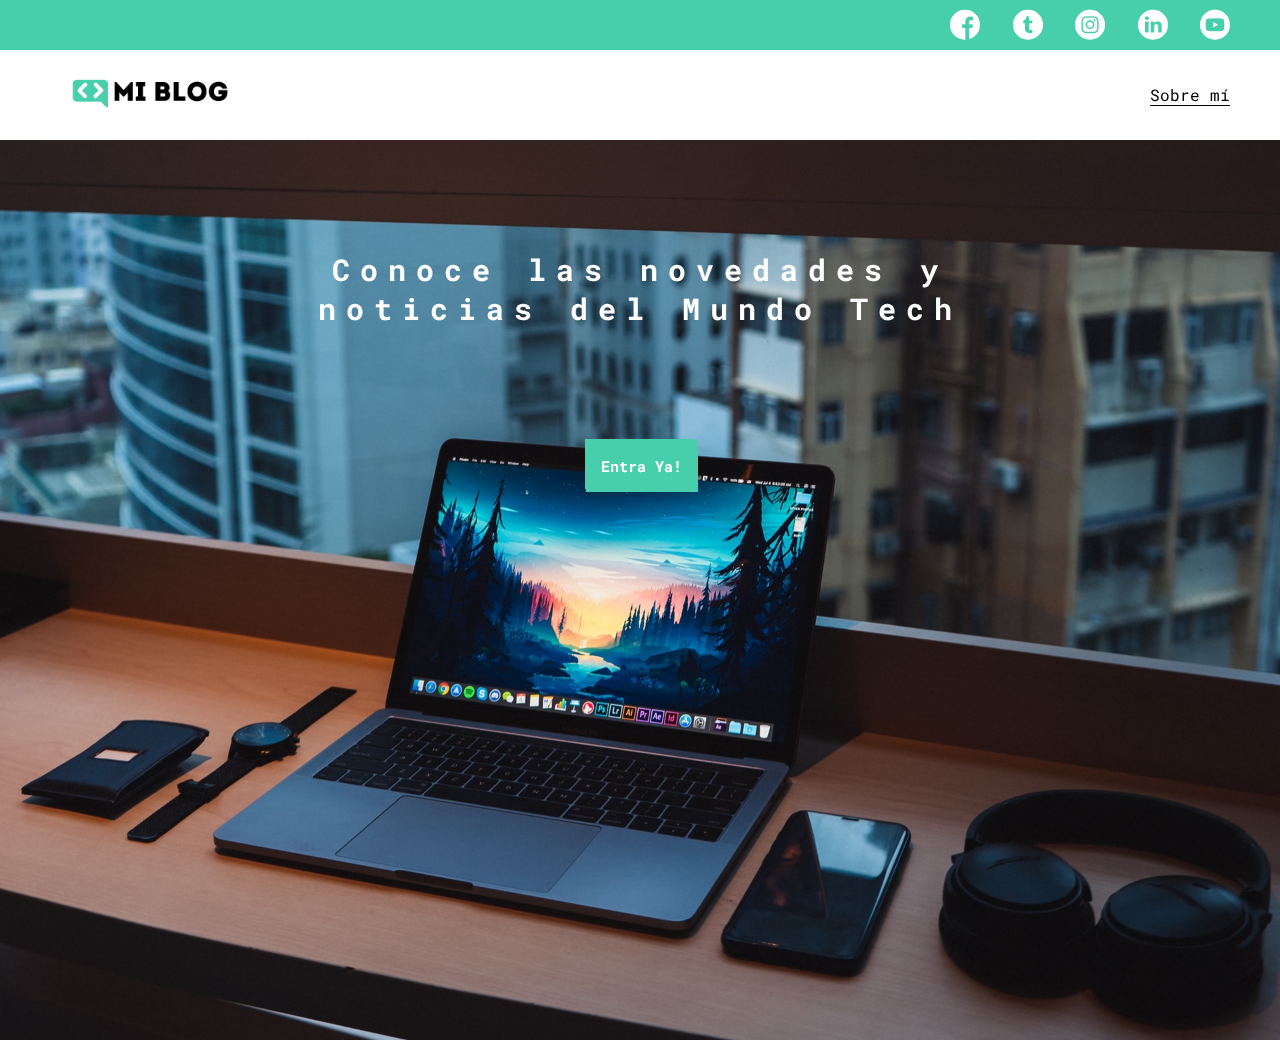
<file: index.html>
<!DOCTYPE html>
<html lang="sp">
<head>
    <meta charset="UTF-8">
    <meta http-equiv="X-UA-Compatible" content="IE=edge">
    <meta name="viewport" content="width=device-width, initial-scale=1.0">
    <title>Mi Blog</title>
    <link rel="stylesheet" href="./css/font/flaticon.css">
    <link rel="stylesheet" href="./css/main.css">
    <link rel="stylesheet" href="./css/media-queries.css">
</head>
<body class="home-body">
    <header>
        <section class="header-icons-container">
            <div class="icons">
                <a href="#"><span class="flaticon-001-facebook"></span></a>
                <a href="#"><span class="flaticon-002-twitter"></span></a>
                <a href="#"><span class="flaticon-011-instagram"></span></a>
                <a href="#"><span class="flaticon-010-linkedin"></span></a>
                <a href="#"><span class="flaticon-008-youtube"></span></a>
            </div>
        </section>
            <nav>
                <section class="nav-logo-container">
                    <a href="./index.html"><img src="./assets/img/Logo-negro.png" alt="Logo de Mi Blog"></a>
                </section>
                <section class="profile-link">
                    <a href="./perfil.html">Sobre mí</a>
                </section>
            </nav>                
    </header>
    <main class="home-main">
        <section>
            <p class="home-main-text">Conoce las novedades y<br> noticias del Mundo Tech</p>
            <button class="home-main-button">
                <a href="./blogs.html" class="home-main-button">Entra Ya!</a>
            </button>
        </section>
    </main>
</body>
</html>
</file>
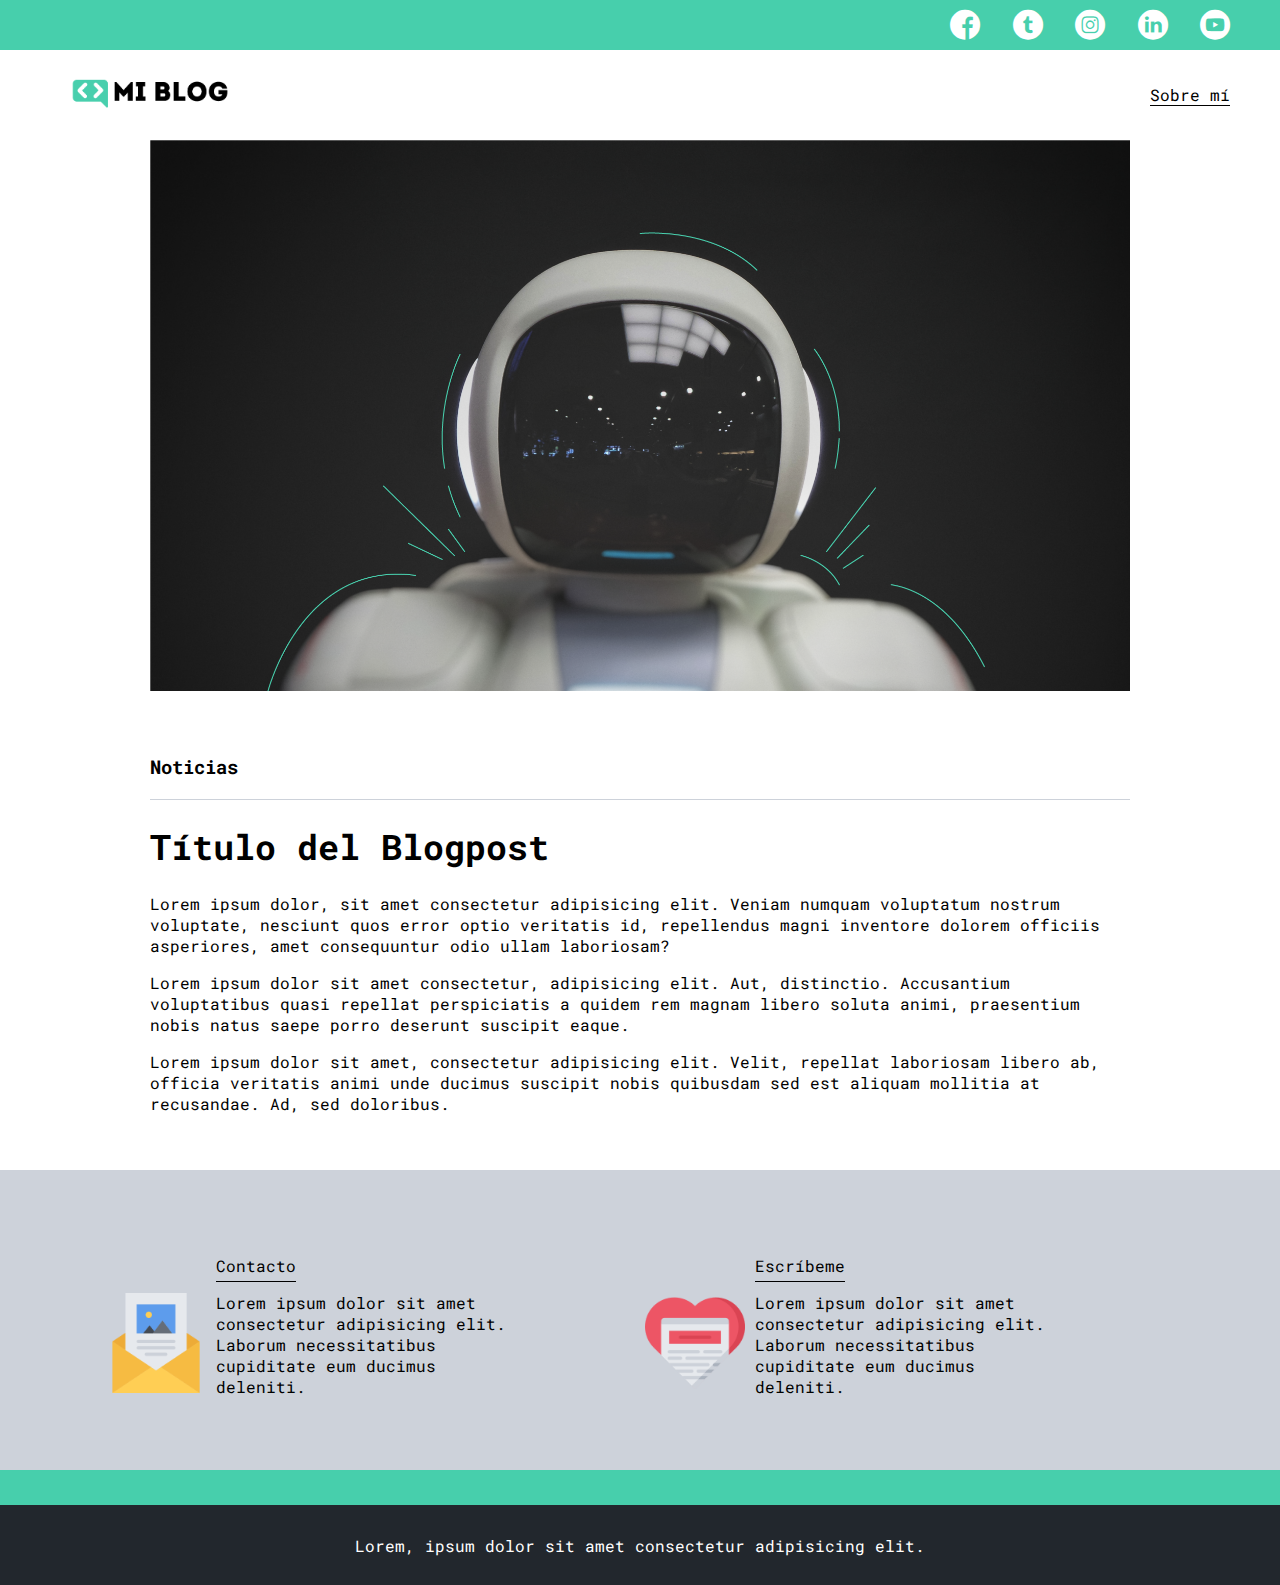
<file: blog.html>
<!DOCTYPE html>
<html lang="sp">
<head>
    <meta charset="UTF-8">
    <meta http-equiv="X-UA-Compatible" content="IE=edge">
    <meta name="viewport" content="width=device-width, initial-scale=1.0">
    <title>Mi Blog</title>
    <link rel="stylesheet" href="./css/font/flaticon.css">
    <link rel="stylesheet" href="./css/main.css">
    <link rel="stylesheet" href="./css/media-queries.css">
</head>
<body>
    <header>
        <section class="header-icons-container">
            <div class="icons">
                <a href="#"><span class="flaticon-001-facebook"></span></a>
                <a href="#"><span class="flaticon-002-twitter"></span></a>
                <a href="#"><span class="flaticon-011-instagram"></span></a>
                <a href="#"><span class="flaticon-010-linkedin"></span></a>
                <a href="#"><span class="flaticon-008-youtube"></span></a>
            </div>
        </section>
            <nav>
                <section class="nav-logo-container">
                    <a href="./index.html"><img src="./assets/img/Logo-negro.png" alt="Logo de Mi Blog"></a>
                </section>
                <section class="profile-link">
                    <a href="./perfil.html">Sobre mí</a>
                </section>
            </nav>                
    </header>
        <main>
            <section class="grid-container blogpost-img-container">
                <img src="assets/img/robot.png" alt="">
            </section>
            <section class="blogpost-main-container">
                <div class="grid-container">
                    <h3>Noticias</h3>
                    <article>
                        <h1>Título del Blogpost</h1>
                        <p>Lorem ipsum dolor, sit amet consectetur adipisicing elit. Veniam numquam voluptatum nostrum voluptate, nesciunt quos error optio veritatis id, repellendus magni inventore dolorem officiis asperiores, amet consequuntur odio ullam laboriosam?</p>
                        <p>Lorem ipsum dolor sit amet consectetur, adipisicing elit. Aut, distinctio. Accusantium voluptatibus quasi repellat perspiciatis a quidem rem magnam libero soluta animi, praesentium nobis natus saepe porro deserunt suscipit eaque.</p>
                        <p>Lorem ipsum dolor sit amet, consectetur adipisicing elit. Velit, repellat laboriosam libero ab, officia veritatis animi unde ducimus suscipit nobis quibusdam sed est aliquam mollitia at recusandae. Ad, sed doloribus.</p>
                    </article>
                </div>
            </section>
            <section class="contact-main-container">
                <div>
                    <img src="./assets/img/newsletter.png" alt="">
                    <div class="contact-left">
                        <a href="">Contacto</a>
                        <p>Lorem ipsum dolor sit amet consectetur adipisicing elit. Laborum necessitatibus cupiditate eum ducimus deleniti.</p>
                    </div>
                </div>
                <div class="contact-right">
                    <img src="./assets/img/like.png" alt="">
                    <div>
                        <a href="">Escríbeme</a>
                        <p>Lorem ipsum dolor sit amet consectetur adipisicing elit. Laborum necessitatibus cupiditate eum ducimus deleniti.</p>
                    </div>
                </div>
            </section>
        </main>
    <footer>
        <p>Lorem, ipsum dolor sit amet consectetur adipisicing elit.</p>
    </footer>
</body>
</html>
</file>
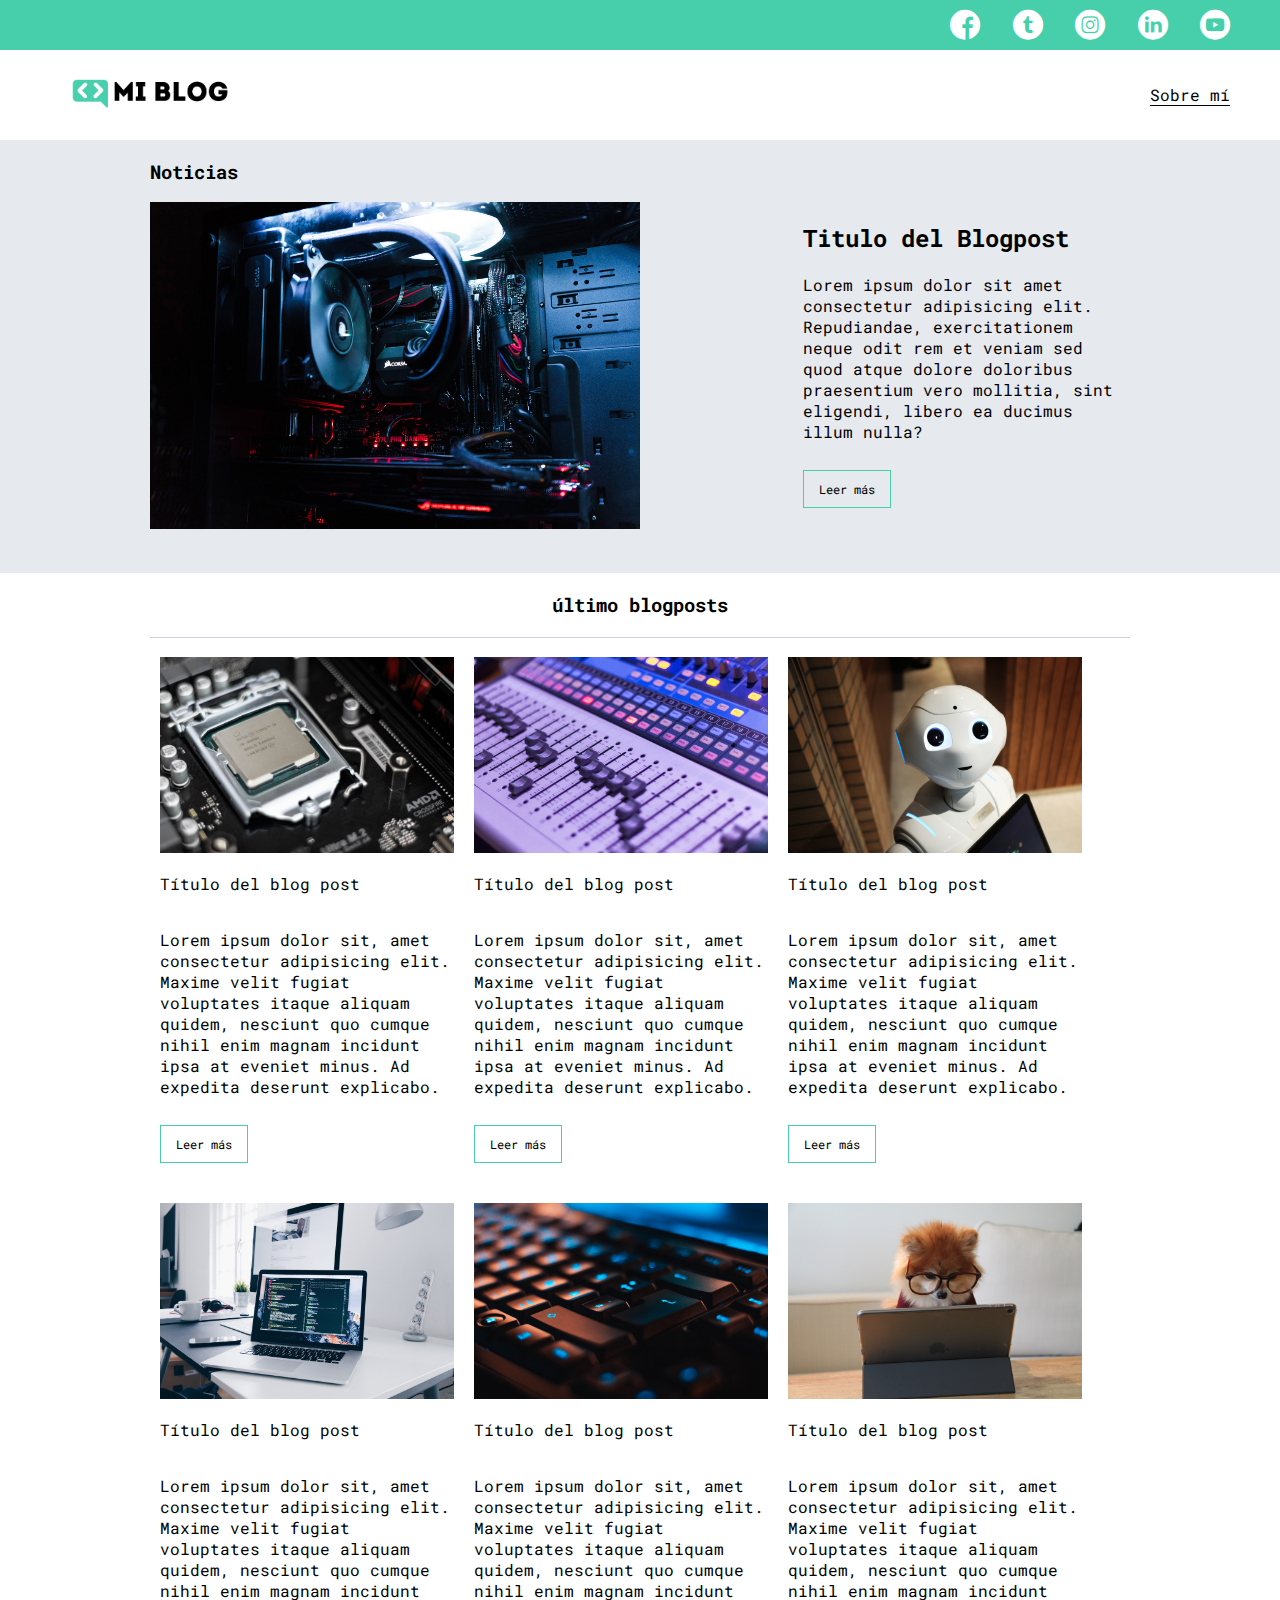
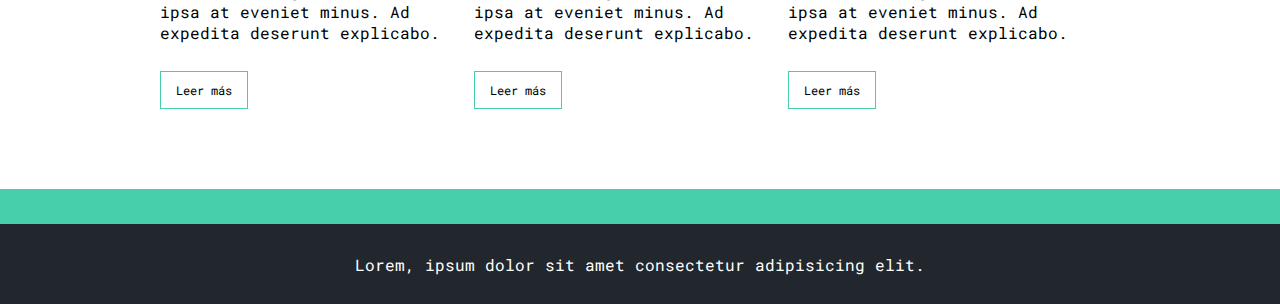
<file: blogs.html>
<!DOCTYPE html>
<html lang="sp">
<head>
    <meta charset="UTF-8">
    <meta http-equiv="X-UA-Compatible" content="IE=edge">
    <meta name="viewport" content="width=device-width, initial-scale=1.0">
    <title>Mi Blog</title>
    <link rel="stylesheet" href="./css/font/flaticon.css">
    <link rel="stylesheet" href="./css/main.css">
    <link rel="stylesheet" href="./css/media-queries.css">
</head>
<body>
    <header>
        <section class="header-icons-container">
            <div class="icons">
                <a href="#"><span class="flaticon-001-facebook"></span></a>
                <a href="#"><span class="flaticon-002-twitter"></span></a>
                <a href="#"><span class="flaticon-011-instagram"></span></a>
                <a href="#"><span class="flaticon-010-linkedin"></span></a>
                <a href="#"><span class="flaticon-008-youtube"></span></a>
            </div>
        </section>
            <nav>
                <section class="nav-logo-container">
                    <a href="./index.html"><img src="./assets/img/Logo-negro.png" alt="Logo de Mi Blog"></a>
                </section>
                <section class="profile-link">
                    <a href="./perfil.html">Sobre mí</a>
                </section>
            </nav>                
    </header>
    <main class="blogs-main">
        <section class="blogs-news-container">
            <div class="grid-container blogs-main-new">
                <h3>Noticias</h3>
                <div class="blogs-news-img-container">
                    <img src="./assets/img/artiom.jpg" alt="Imagen Noticia">
                </div>
                <div class="blogs-news-info-container">
                    <h2>Titulo del Blogpost</h2>
                    <p>Lorem ipsum dolor sit amet consectetur adipisicing elit. Repudiandae, exercitationem neque odit rem et veniam sed quod atque dolore doloribus praesentium vero mollitia, sint eligendi, libero ea ducimus illum nulla?</p>
                    <a href="blog.html" class="blogs-button">Leer más</a>
                </div>
            </div>            
        </section>
        <section class="blogs-posts-container">
            <div class="grid-container">
                <h3>último blogposts</h3>
                    <article class="post-container">
                        <img src="./assets/img/cover.jpg" alt="">
                        <p>Título del blog post</p>
                        <p>Lorem ipsum dolor sit, amet consectetur adipisicing elit. Maxime velit fugiat voluptates itaque aliquam quidem, nesciunt quo cumque nihil enim magnam incidunt ipsa at eveniet minus. Ad expedita deserunt explicabo.</p>
                        <a href="blog.html" class="blogs-button">Leer más</a>
                    </article>
                    <article class="post-container">
                        <img src="./assets/img/vr.jpg" alt="">
                        <p>Título del blog post</p>
                        <p>Lorem ipsum dolor sit, amet consectetur adipisicing elit. Maxime velit fugiat voluptates itaque aliquam quidem, nesciunt quo cumque nihil enim magnam incidunt ipsa at eveniet minus. Ad expedita deserunt explicabo.</p>
                        <a href="blog.html" class="blogs-button">Leer más</a>
                    </article>  
                    <article class="post-container">
                        <img src="./assets/img/asimo.jpg" alt="">
                        <p>Título del blog post</p>
                        <p>Lorem ipsum dolor sit, amet consectetur adipisicing elit. Maxime velit fugiat voluptates itaque aliquam quidem, nesciunt quo cumque nihil enim magnam incidunt ipsa at eveniet minus. Ad expedita deserunt explicabo.</p>
                        <a href="blog.html" class="blogs-button">Leer más</a>
                    </article>  
                    <article class="post-container">
                        <img src="./assets/img/home.jpg" alt="">
                        <p>Título del blog post</p>
                        <p>Lorem ipsum dolor sit, amet consectetur adipisicing elit. Maxime velit fugiat voluptates itaque aliquam quidem, nesciunt quo cumque nihil enim magnam incidunt ipsa at eveniet minus. Ad expedita deserunt explicabo.</p>
                        <a href="blog.html" class="blogs-button">Leer más</a>
                    </article>  
                    <article class="post-container">
                        <img src="./assets/img/key.jpg" alt="">
                        <p>Título del blog post</p>
                        <p>Lorem ipsum dolor sit, amet consectetur adipisicing elit. Maxime velit fugiat voluptates itaque aliquam quidem, nesciunt quo cumque nihil enim magnam incidunt ipsa at eveniet minus. Ad expedita deserunt explicabo.</p>
                        <a href="blog.html" class="blogs-button">Leer más</a>
                    </article>  
                    <article class="post-container">
                        <img src="./assets/img/dog.jpg" alt="">
                        <p>Título del blog post</p>
                        <p>Lorem ipsum dolor sit, amet consectetur adipisicing elit. Maxime velit fugiat voluptates itaque aliquam quidem, nesciunt quo cumque nihil enim magnam incidunt ipsa at eveniet minus. Ad expedita deserunt explicabo.</p>
                        <a href="blog.html" class="blogs-button">Leer más</a>
                    </article>                                  
            </div>
        </section>
    </main>
    <footer>
        <p>Lorem, ipsum dolor sit amet consectetur adipisicing elit.</p>
    </footer>
</body>
</html>
</file>
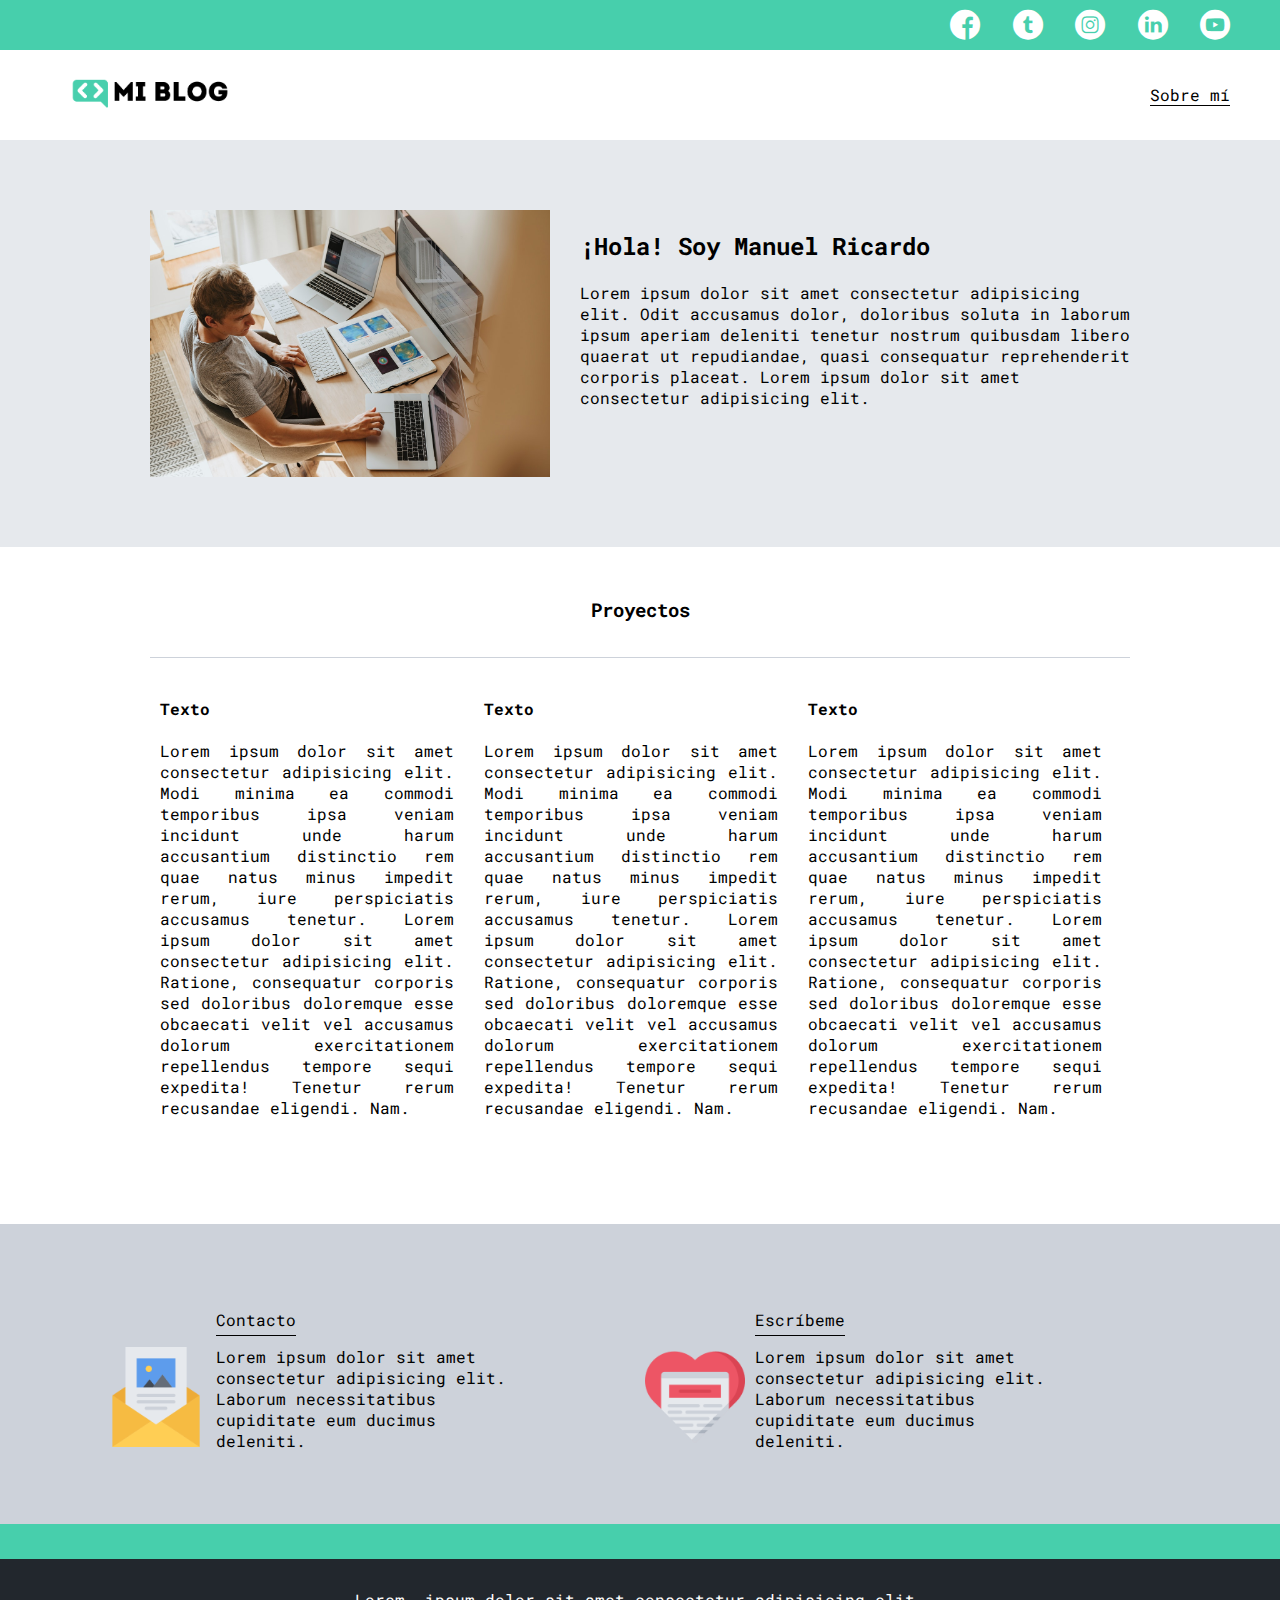
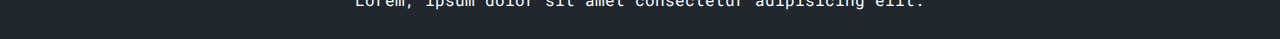
<file: perfil.html>
<!DOCTYPE html>
<html lang="sp">
<head>
    <meta charset="UTF-8">
    <meta http-equiv="X-UA-Compatible" content="IE=edge">
    <meta name="viewport" content="width=device-width, initial-scale=1.0">
    <title>Mi Blog</title>
    <link rel="stylesheet" href="./css/font/flaticon.css">
    <link rel="stylesheet" href="./css/main.css">
    <link rel="stylesheet" href="./css/media-queries.css">
</head>
<body>
    <header>
        <section class="header-icons-container">
            <div class="icons">
                <a href="#"><span class="flaticon-001-facebook"></span></a>
                <a href="#"><span class="flaticon-002-twitter"></span></a>
                <a href="#"><span class="flaticon-011-instagram"></span></a>
                <a href="#"><span class="flaticon-010-linkedin"></span></a>
                <a href="#"><span class="flaticon-008-youtube"></span></a>
            </div>
        </section>
            <nav>
                <section class="nav-logo-container">
                    <a href="./index.html"><img src="./assets/img/Logo-negro.png" alt="Logo de Mi Blog"></a>
                </section>
                <section class="profile-link">
                    <a href="./perfil.html">Sobre mí</a>
                </section>
            </nav>                
    </header>
        <main>
            <section class="profile-container">
                <div class="grid-container profile-img">
                    <img src="./assets/img/person.jpg" alt="">
                    <div class="profile-info">
                        <h2>¡Hola! Soy Manuel Ricardo</h2>
                        <p>Lorem ipsum dolor sit amet consectetur adipisicing elit. Odit accusamus dolor, doloribus soluta in laborum ipsum aperiam deleniti tenetur nostrum quibusdam libero quaerat ut repudiandae, quasi consequatur reprehenderit corporis placeat. Lorem ipsum dolor sit amet consectetur adipisicing elit.</p>
                    </div> 
                </div>                               
            </section>
            <section class="profile-proyects-container">
                <div class="grid-container">
                    <h3>Proyectos</h3>
                    
                    <article class="proyects-container">
                        <h4>Texto</h4>
                        <p>Lorem ipsum dolor sit amet consectetur adipisicing elit. Modi minima ea commodi temporibus ipsa veniam incidunt unde harum accusantium distinctio rem quae natus minus impedit rerum, iure perspiciatis accusamus tenetur. Lorem ipsum dolor sit amet consectetur adipisicing elit. Ratione, consequatur corporis sed doloribus doloremque esse obcaecati velit vel accusamus dolorum exercitationem repellendus tempore sequi expedita! Tenetur rerum recusandae eligendi. Nam.</p>
                    </article>
                    <article class="proyects-container">
                        <h4>Texto</h4>
                        <p>Lorem ipsum dolor sit amet consectetur adipisicing elit. Modi minima ea commodi temporibus ipsa veniam incidunt unde harum accusantium distinctio rem quae natus minus impedit rerum, iure perspiciatis accusamus tenetur. Lorem ipsum dolor sit amet consectetur adipisicing elit. Ratione, consequatur corporis sed doloribus doloremque esse obcaecati velit vel accusamus dolorum exercitationem repellendus tempore sequi expedita! Tenetur rerum recusandae eligendi. Nam.</p>
                    </article>
                    <article class="proyects-container">
                        <h4>Texto</h4>
                        <p>Lorem ipsum dolor sit amet consectetur adipisicing elit. Modi minima ea commodi temporibus ipsa veniam incidunt unde harum accusantium distinctio rem quae natus minus impedit rerum, iure perspiciatis accusamus tenetur. Lorem ipsum dolor sit amet consectetur adipisicing elit. Ratione, consequatur corporis sed doloribus doloremque esse obcaecati velit vel accusamus dolorum exercitationem repellendus tempore sequi expedita! Tenetur rerum recusandae eligendi. Nam.</p>
                    </article>
                </div>
            </section>
            <section class="contact-main-container">
                <div>
                    <img src="./assets/img/newsletter.png" alt="">
                    <div class="contact-left">
                        <a href="">Contacto</a>
                        <p>Lorem ipsum dolor sit amet consectetur adipisicing elit. Laborum necessitatibus cupiditate eum ducimus deleniti.</p>
                    </div>
                </div>
                <div class="contact-right">
                    <img src="./assets/img/like.png" alt="">
                    <div>
                        <a href="">Escríbeme</a>
                        <p>Lorem ipsum dolor sit amet consectetur adipisicing elit. Laborum necessitatibus cupiditate eum ducimus deleniti.</p>
                    </div>
                </div>
            </section>
        </main>
    <footer>
        <p>Lorem, ipsum dolor sit amet consectetur adipisicing elit.</p>
    </footer>
</body>
</html>
</file>
<file: css/font/flaticon.css>
@font-face {
    font-family: "Flaticon";
    src: url("./Flaticon.eot");
    src: url("./Flaticon.eot?#iefix") format("embedded-opentype"),
         url("./Flaticon.woff") format("woff"),
         url("./Flaticon.ttf") format("truetype"),
         url("./Flaticon.svg#Flaticon") format("svg");
    font-weight: normal;
    font-style: normal;
  }
  
  @media screen and (-webkit-min-device-pixel-ratio:0) {
    @font-face {
      font-family: "Flaticon";
      src: url("./Flaticon.svg#Flaticon") format("svg");
    }
  }
  
  [class^="flaticon-"]:before, [class*=" flaticon-"]:before,
  [class^="flaticon-"]:after, [class*=" flaticon-"]:after {   
    font-family: Flaticon;
          font-size: 30px;
  font-style: normal;
  margin-left: 20px;
  }
  
  .flaticon-001-facebook:before { content: "\f100"; }
  .flaticon-002-twitter:before { content: "\f101"; }
  .flaticon-003-whatsapp:before { content: "\f102"; }
  .flaticon-004-groupme:before { content: "\f103"; }
  .flaticon-005-kik:before { content: "\f104"; }
  .flaticon-006-skype:before { content: "\f105"; }
  .flaticon-007-periscope:before { content: "\f106"; }
  .flaticon-008-youtube:before { content: "\f107"; }
  .flaticon-009-itunes:before { content: "\f108"; }
  .flaticon-010-linkedin:before { content: "\f109"; }
  .flaticon-011-instagram:before { content: "\f10a"; }
  .flaticon-012-messenger:before { content: "\f10b"; }
  .flaticon-013-twitter-1:before { content: "\f10c"; }
  .flaticon-014-snapchat:before { content: "\f10d"; }
  .flaticon-015-reddit:before { content: "\f10e"; }
</file>
<file: css/main.css>
@import url('https://fonts.googleapis.com/css2?family=Roboto+Mono:wght@400;500;700&family=Roboto+Slab:wght@400;700&family=Roboto:wght@400;500;700;900&display=swap');

body {
    font-family: 'Roboto Mono', monospace;
    margin: 0;
    padding: 0;   
}

a {
    text-decoration: none;
    display: inline;
    color: black;
}

.home-body {
    position: fixed;
    top: 0;
    bottom: 0;
    left: 0;
    right: 0;
}

.grid-container {
    max-width: 980px;
    margin: auto;
}

header {
    width: 100%;
    height: 140px;
    display: grid;
    grid-auto-rows: 1fr 1f;
}

header .header-icons-container {
    width: 100%;
    height: 50px;
    display: grid;
    background-color: #47cfac;
}

header .header-icons-container .icons {
    width: 300px;
    height: auto;
    display: flex;
    justify-items: flex-end;
    align-items: center;
    justify-content: space-between;
    justify-self: end;
    margin-right: 50px;    
}

header .icons span {
    color: white;

}

nav {
    display: grid;
    grid-template-columns:1fr 1fr;
    height: 90px;    
}

nav .nav-logo-container {
    margin-left: 50px;
}

nav .nav-logo-container img {
    width: 200px;
    margin-top: 10px;
}

nav .profile-link {
    display: flex;
    align-items: center;
    justify-content: flex-end;
    margin-right: 50px;
}

nav .profile-link a {
    font-family: 'Roboto Mono', monospace;
    color: black;
    border-bottom: 1px solid black;
}

.home-main {
    display: grid;
    grid-template-columns: 1fr 4fr 1fr;
    height: 100%; 
    background-image: url(../assets/img/austin.jpg);
    background-position: center;
    background-repeat: no-repeat;
    background-size: cover;
}

.home-main section {
    display: grid;
    grid-column: 2;
    justify-items: center;
    height: 350px;
    margin-top: 80px;
}

.home-main-text {
    font-family: 'Roboto Mono', monospace;
    font-size: 30px;
    font-weight: 700;
    letter-spacing: 10px;
    color: white;
    text-align: center;
}


.home-main-button {
    height: 50px;
    width: 110px;
    background-color: #47cfac;
    border: 1px solid #47cfac;
    display: grid;
    align-items: center;
    margin: 0;
    padding: 0;    
    font-family: 'Roboto Mono', monospace;
    font-size: 15px;
    font-weight: 700;
    color: white;       
    transition: all .5s; 
 }


.home-main-button:hover {
    border: 1px solid white;    
    color: #47cfac;
    background-color: white;
}



.blogs-main {
    display: grid;

}

.blogs-news-container {
    background-color: #e6e9ed;
    padding: 0 50px 40px;
}



.blogs-main-new {
    display: grid;
    grid-template-columns: 2fr 1fr;
    grid-template-rows: 2fr;
}

.blogs-news-img-container {
    grid-column: 1;
    
}

.blogs-news-container img {
    width: 75%;
}

.blogs-news-info-container {
    grid-column: 2;
}

.blogs-news-info-container p {
    margin-bottom: 35px;
}

.blogs-posts-container {
    padding: 0 50px 40px;
}

.blogs-posts-container h3 {
    border-bottom: 1px solid #cdd2da;
    padding-bottom: 20px;
    text-align: center;
}

.blogs-button {
    border: 1px solid #47cfac;
    padding: 10px 15px;
    font-size: 12px;
    transition: all .5s;
}

.blogs-button:hover {
    border: 1px solid white;
	color: white;
	background-color: #47cfac;
}

.blogs-posts-container .post-container {
    display: inline-block;
    padding-left: 10px;
    max-width: 30%;
    margin-bottom: 50px;
}

.blogs-posts-container .post-container p {
    margin-bottom: 35px;
}

.blogs-posts-container .post-container img {
    width: 100%;
}

footer {
    width: 100%;
    height: 80px;
    background-color: #22272d;
    border-top: 35px solid #47cfac;
    text-align: center;
}

footer p {
    color: white;
    margin-top: 30px;
}

.blogpost-img-container {
    padding: 0 50px 40px;
}

.blogpost-img-container img {
    width: 100%;
}

.blogpost-main-container {
    padding: 0 50px 40px;

}

.blogpost-main-container h3 {
    border-bottom: 1px solid #cdd2da;
    padding-bottom: 20px;
}

.blogpost-main-container article h1 {
    font-size: 35px;
}

.contact-main-container {
    width: 100%;
    min-height: 250px;
    background-color: #cdd2da;
    text-align: center;
    padding-bottom: 50px;
}

.contact-main-container div {
    display: inline-block;
    width: 49.5%;
    height: 100%;
}

.contact-main-container div a {
    border-bottom: 1px solid black;
    padding-bottom: 5px;
}

.contact-main-container .contact-left, .contact-right {
    text-align: initial;
    margin-top: 85px;
}

.contact-main-container img {
    width: 100px;    
}

.profile-container {
    background-color: #e6e9ed;
    padding: 70px 40px;
    margin-bottom: 50px;
}

.profile-img {
    display: flex;
}

.profile-img img {
    width: 400px;
    margin-right: 30px;
    
}

.profile-info p {
    margin-bottom: 35px;
}

.profile-proyects-container {
    padding: 0 50px 40px;
}

.profile-proyects-container h3 {
    border-bottom: 1px solid #cdd2da;
    padding-bottom: 35px;
    text-align: center;
}

.profile-proyects-container .proyects-container {
    display:inline-block;
    padding-left: 10px;
    max-width: 30%;
    margin-bottom: 50px;  
    text-align: justify;
}

.proyects-container {
    padding: 0 10px;
}
</file>
<file: css/media-queries.css>
@media(max-width: 950px) {
    .blogs-main-new {
        grid-template-columns: 1fr;
        grid-template-rows: 3fr;
    }

    .blogs-news-img-container {
        grid-row: 2;
    }

    .blogs-news-info-container {
        grid-column: 1;
        grid-row: 3;
    }
    .blogs-posts-container .post-container {
        max-width: 45%;
    }

    .profile-container {
        grid-template-columns: 1fr 1fr;
        grid-template-rows: 2fr;
    }

    .profile-container .profile-img {
        display: block;
    }

    .profile-proyects-container .proyects-container {
        max-width: 95%;
    }
}

@media(max-width: 650px) {
    .blogs-posts-container .post-container {
        max-width: 95%;
    }
    
    .profile-proyects-container .proyects-container {
        max-width: 95%;
    }
}
</file>
